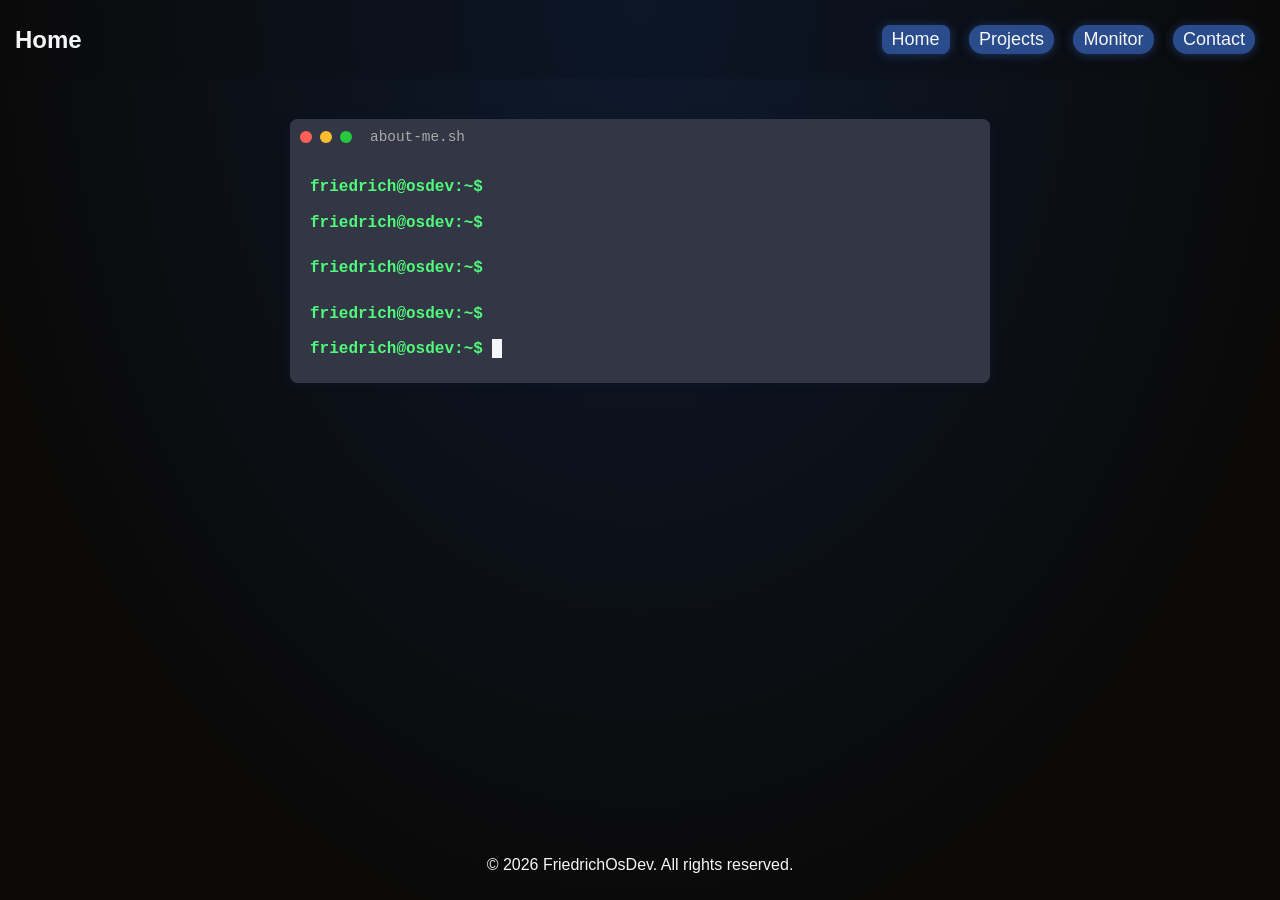
<file: index.html>
<!DOCTYPE html>
<html lang="en">
<head>
    <meta charset="UTF-8">
    <meta name="viewport" content="width=device-width, initial-scale=1.0">
    <title>FriedrichOsDev</title>
    <link rel="stylesheet" href="style.css">
</head>
<body>
    <header class="header">
        <p>Home</p>
        <div>
            <a class="button-link header-link-active" href="index.html">Home</a>
            <a class="button-link" href="projects.html">Projects</a>
            <a class="button-link" href="monitor.php">Monitor</a>
            <a class="button-link header-link-last" href="contact.html">Contact</a>
        </div>
    </header>
    <main>
        <section class="about-section">
            <div class="terminal-window">
                <div class="terminal-header">
                    <span class="dot red"></span>
                    <span class="dot yellow"></span>
                    <span class="dot green"></span>
                    <span class="terminal-title">about-me.sh</span>
                </div>
                <div class="terminal-body">
                    <p class="terminal-line"><span class="prompt">friedrich@osdev:~$</span> <span class="command"></span></p>
                    <p class="response"></p>
                    
                    <p class="terminal-line"><span class="prompt">friedrich@osdev:~$</span> <span class="command"></span></p>
                    <p class="response-tags"></p>
                    
                    <p class="terminal-line"><span class="prompt">friedrich@osdev:~$</span> <span class="command"></span></p>
                    <p class="response-tags"></p>
                    
                    <p class="terminal-line"><span class="prompt">friedrich@osdev:~$</span> <span class="command"></span></p>
                    <p class="response"></p>

                    <p class="terminal-line"><span class="prompt">friedrich@osdev:~$</span> <span class="cursor"></span></p>
                </div>
            </div>
        </section>
    </main>
    <footer class="footer">
        <p>&copy; 2026 FriedrichOsDev. All rights reserved.</p>
    </footer>
    <script src="script.js"></script>
</body>
</html>
</file>
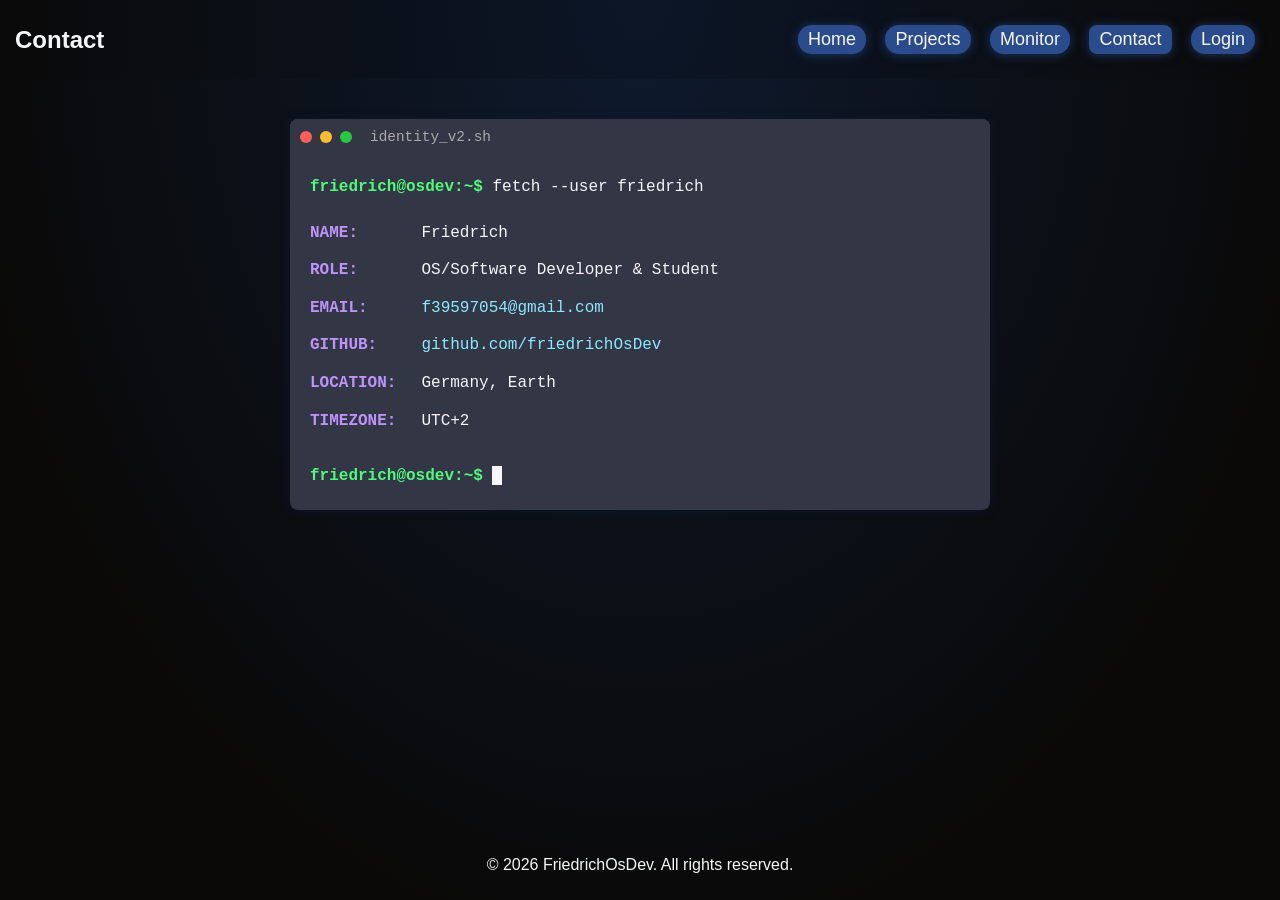
<file: contact.html>
<!DOCTYPE html>
<html lang="en">

<head>
    <meta charset="UTF-8">
    <meta name="viewport" content="width=device-width, initial-scale=1.0">
    <title>FriedrichOsDev</title>
    <link rel="stylesheet" href="style.css">
</head>

<body>
    <header class="header">
        <p>Contact</p>
        <div>
            <a class="button-link" href="index.php">Home</a>
            <a class="button-link" href="projects.html">Projects</a>
            <a class="button-link" href="monitor.php">Monitor</a>
            <a class="button-link header-link-active" href="contact.html">Contact</a>
            <a class="button-link header-link-last" href="login.php">Login</a>
        </div>
    </header>
    <main>
        <section class="contact-section">
            <div class="terminal-window">
                <div class="terminal-header">
                    <span class="dot red"></span>
                    <span class="dot yellow"></span>
                    <span class="dot green"></span>
                    <span class="terminal-title">identity_v2.sh</span>
                </div>
                <div class="terminal-body">
                    <p class="terminal-line"><span class="prompt">friedrich@osdev:~$</span> fetch --user friedrich</p>

                    <div class="contact-grid">
                        <div class="contact-key">NAME:</div>
                        <div class="contact-value">Friedrich</div>

                        <div class="contact-key">ROLE:</div>
                        <div class="contact-value">OS/Software Developer & Student</div>

                        <div class="contact-key">EMAIL:</div>
                        <div class="contact-value"><a href="mailto:f39597054@gmail.com">f39597054@gmail.com</a></div>

                        <div class="contact-key">GITHUB:</div>
                        <div class="contact-value"><a href="https://github.com/friedrichOsDev"
                                target="_blank">github.com/friedrichOsDev</a></div>

                        <div class="contact-key">LOCATION:</div>
                        <div class="contact-value">Germany, Earth</div>

                        <div class="contact-key">TIMEZONE:</div>
                        <div class="contact-value">UTC+2</div>
                    </div>

                    <p class="terminal-line" style="margin-top: 30px;">
                        <span class="prompt">friedrich@osdev:~$</span> <span class="cursor"></span>
                    </p>
                </div>
            </div>
        </section>
    </main>
    <footer class="footer">
        <p>&copy; 2026 FriedrichOsDev. All rights reserved.</p>
    </footer>
</body>

</html>
</file>
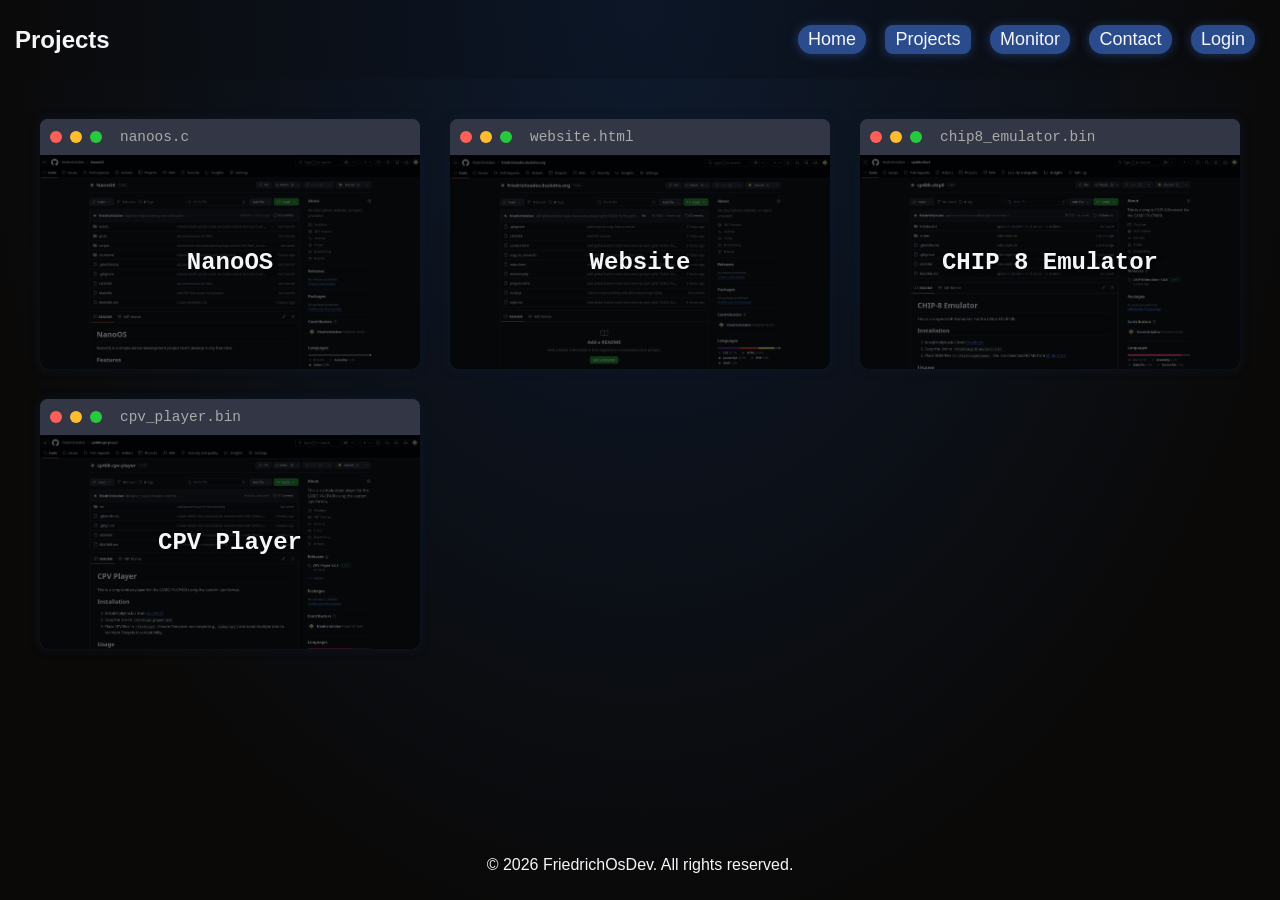
<file: projects.html>
<!DOCTYPE html>
<html lang="en">

<head>
    <meta charset="UTF-8">
    <meta name="viewport" content="width=device-width, initial-scale=1.0">
    <title>FriedrichOsDev</title>
    <link rel="stylesheet" href="style.css">
</head>

<body>
    <header class="header">
        <p>Projects</p>
        <div>
            <a class="button-link" href="index.php">Home</a>
            <a class="button-link header-link-active" href="projects.html">Projects</a>
            <a class="button-link" href="monitor.php">Monitor</a>
            <a class="button-link" href="contact.html">Contact</a>
            <a class="button-link header-link-last" href="login.php">Login</a>
        </div>
    </header>
    <main>
        <section class="project-section">
            <div class="project-grid">
                <div class="project-card">
                    <div class="terminal-header">
                        <span class="dot red"></span>
                        <span class="dot yellow"></span>
                        <span class="dot green"></span>
                        <span class="terminal-title">nanoos.c</span>
                    </div>
                    <div class="project-content">
                        <div class="project-preview">
                            <img src="img/nanoos.png" alt="nanoos.png">
                            <h3>NanoOS</h3>
                        </div>
                        <div class="project-overlay">
                            <p class="prompt">$ cat info.txt</p>
                            <p class="response">NanoOS is a simple kernel development project that I am developing in my
                                free time.</p>
                            <div class="project-actions">
                                <a href="https://github.com/friedrichOsDev/NanoOS" target="_blank" class="button-link">Source Code</a>
                            </div>
                        </div>
                    </div>
                </div>
                <div class="project-card">
                    <div class="terminal-header">
                        <span class="dot red"></span>
                        <span class="dot yellow"></span>
                        <span class="dot green"></span>
                        <span class="terminal-title">website.html</span>
                    </div>
                    <div class="project-content">
                        <div class="project-preview">
                            <img src="img/friedrichosdev.duckdns.org.png" alt="friedrichosdev.duckdns.org.png">
                            <h3>Website</h3>
                        </div>
                        <div class="project-overlay">
                            <p class="prompt">$ cat info.txt</p>
                            <p class="response">This is my personal website, which showcases my projects and skills.</p>
                            <div class="project-actions">
                                <a href="https://github.com/friedrichOsDev/friedrichosdev.duckdns.org" target="_blank" class="button-link">Source Code</a>
                            </div>
                        </div>
                    </div>
                </div>
                <div class="project-card">
                    <div class="terminal-header">
                        <span class="dot red"></span>
                        <span class="dot yellow"></span>
                        <span class="dot green"></span>
                        <span class="terminal-title">chip8_emulator.bin</span>
                    </div>
                    <div class="project-content">
                        <div class="project-preview">
                            <img src="img/chip8_emulator.png" alt="chip8_emulator.png">
                            <h3>CHIP 8 Emulator</h3>
                        </div>
                        <div class="project-overlay">
                            <p class="prompt">$ cat info.txt</p>
                            <p class="response">This is a simple CHIP-8 Emulator for the CASIO FX-CP400.</p>
                            <div class="project-actions">
                                <a href="https://github.com/friedrichOsDev/cp400-chip8" target="_blank" class="button-link">Source
                                    Code</a>
                            </div>
                        </div>
                    </div>
                </div>
                <div class="project-card">
                    <div class="terminal-header">
                        <span class="dot red"></span>
                        <span class="dot yellow"></span>
                        <span class="dot green"></span>
                        <span class="terminal-title">cpv_player.bin</span>
                    </div>
                    <div class="project-content">
                        <div class="project-preview">
                            <img src="img/cpv_player.png" alt="cpv_player.png">
                            <h3>CPV Player</h3>
                        </div>
                        <div class="project-overlay">
                            <p class="prompt">$ cat info.txt</p>
                            <p class="response">This is a simple video player for the CASIO FX-CP400 using the custom
                                .cpv format.</p>
                            <div class="project-actions">
                                <a href="https://github.com/friedrichOsDev/cp400-cpv-player" target="_blank" class="button-link">Source
                                    Code</a>
                            </div>
                        </div>
                    </div>
                </div>
            </div>
        </section>
    </main>
    <footer class="footer">
        <p>&copy; 2026 FriedrichOsDev. All rights reserved.</p>
    </footer>
</body>

</html>
</file>
<file: style.css>
/**
 * Global Style
 */

:root {
    /* Backgrounds */
    --bg-dark: #0a0908;
    --bg-gradient-top: #0e1a2e;
    --bg-header: #0c1627;
    --bg-terminal: rgb(51, 54, 68);
    --bg-terminal-dark: rgb(36, 38, 50);
    --bg-overlay: rgba(51, 54, 68, 0.95);
    --card-bg: #2d2d2d;

    /* Accents & UI */
    --accent-blue: rgb(42, 75, 140);
    --accent-blue-hover: rgb(62, 95, 160);
    --shadow-color: rgba(14, 26, 46, 0.75);

    /* Text */
    --text-main: #f5f6f7;
    --text-dim: #aaa;

    /* Terminal & Syntax */
    --prompt-green: #50fa7b;
    --tag-bg: #44475a;
    --tag-text: #8be9fd;
    --folder-blue: #4da6ff;
    --asm-orange: #ffb86c;
    --python-purple: #bd93f9;
    --css-pink: #ff79c6;
    --html-yellow: #f1fa8c;
    --terminal-red: #ff5f56;
    --terminal-yellow: #ffbd2e;
    --terminal-green: #27c93f;
}

body {
    background: radial-gradient(
            ellipse at top,
            var(--bg-gradient-top) 0%,
            var(--bg-dark) 75%,
            var(--bg-dark) 100%
        )
        no-repeat fixed;
    min-height: 100vh;
    display: flex;
    flex-direction: column;
    margin: 0;
    padding: 0;
    font-family: "Segoe UI", Tahoma, Geneva, Verdana, sans-serif;
    font-weight: normal;
    font-size: 16px;
    color: var(--text-main);
}

.button-link {
    display: inline-block;
    font-size: 18px;
    margin-right: 15px;
    margin-top: 5px;
    margin-bottom: 5px;
    padding-left: 10px;
    padding-right: 10px;
    padding-top: 4px;
    padding-bottom: 4px;
    text-decoration: none;
    color: var(--text-main);
    background-color: var(--accent-blue);
    box-shadow: 0px 1px 10px 1px rgba(42, 75, 140, 0.5);
    border-radius: 14px;
    transition: ease-in-out 0.15s;
}

.button-link:hover {
    background-color: var(--accent-blue-hover);
    border-radius: 8px;
}

.header {
    display: flex;
    justify-content: space-between;
    align-items: center;
    padding: 10px;
    background: radial-gradient(
            ellipse at top,
            var(--bg-header) 0%,
            var(--bg-dark) 75%,
            var(--bg-dark) 100%
        )
        no-repeat fixed;
    position: sticky;
    top: 0;
    z-index: 1000;
}

.header p {
    margin: 0;
    padding: 5px;
    font-weight: bolder;
    font-size: x-large;
}

.header div {
    margin: 5px;
    padding: 5px;
}

.header-link-last {
    margin-right: 5px;
}

.header-link-active {
    border-radius: 8px;
}

.footer {
    display: flex;
    justify-content: center;
    align-items: center;
    padding: 10px;
    margin-top: auto;
}

@media (max-width: 650px) {
    .header {
        flex-direction: column;
        justify-content: center;
    }

    .header div {
        display: flex;
        flex-direction: column;
    }

    .header p {
        text-align: center;
        margin-bottom: 10px;
    }

    .header div a {
        margin: 5px 0;
        text-align: center;
    }

    .header-link-last {
        margin-right: 0;
    }

    .terminal-body .response-tags {
        margin: 10px 20px 10px 10px;
    }

    .terminal-body .response-tags a,
    .terminal-body .response-tags .ls-folder {
        display: block;
        width: 100%;
        margin-bottom: 5px;
        text-align: center;
    }

    .footer {
        flex-direction: column;
        text-align: center;
    }
}

/**
 * index.html
 */

.about-section {
    display: flex;
    justify-content: center;
    padding: 40px 20px;
}

.terminal-window {
    width: 100%;
    max-width: 700px;
    background-color: var(--bg-terminal);
    border-radius: 8px;
    box-shadow: 0 0 10px var(--shadow-color);
    overflow: hidden;
    display: flex;
    flex-direction: column;
    font-family: "Courier New", Courier, monospace;
    transition: transform 0.2s ease;
}

.terminal-window:hover {
    transform: translateY(-5px);
}

.terminal-header {
    background-color: var(--bg-terminal);
    padding: 10px;
    display: flex;
    align-items: center;
    gap: 8px;
}

.dot {
    width: 12px;
    height: 12px;
    border-radius: 50%;
}

.red {
    background-color: var(--terminal-red);
}
.yellow {
    background-color: var(--terminal-yellow);
}
.green {
    background-color: var(--terminal-green);
}

.terminal-title {
    color: var(--text-dim);
    font-size: 0.9rem;
    margin-left: 10px;
}

.terminal-body {
    padding: 20px;
    color: var(--text-main);
    line-height: 1.6;
}

.terminal-line {
    margin: 0;
}

.prompt {
    color: var(--prompt-green);
    font-weight: bold;
}

.response {
    color: var(--text-main);
    margin-bottom: 10px;
    margin-top: 10px;
    margin-left: 10px;
}

.response-tags {
    margin: 10px 10px 10px 10px;
    display: flex;
    gap: 10px;
    flex-wrap: wrap;
}

.response-tags span,
.response-tags a {
    background-color: var(--tag-bg);
    color: var(--tag-text);
    padding-left: 8px;
    padding-right: 8px;
    padding-top: 3px;
    padding-bottom: 2px;
    border-radius: 4px;
    font-size: 0.9rem;
}

.response-tags .ls-folder {
    color: var(--folder-blue);
}

.response-tags a {
    cursor: pointer;
    text-decoration: none;
    transition: text-decoration 0.2s ease;
}

.response-tags a:hover {
    text-decoration: underline;
}

.response-tags .language-asm {
    color: var(--asm-orange);
}

.response-tags .language-c {
    color: var(--prompt-green);
}

.response-tags .language-python {
    color: var(--python-purple);
}

.response-tags .language-css {
    color: var(--css-pink);
}

.response-tags .language-html {
    color: var(--html-yellow);
}

.response-tags .language-js {
    color: var(--html-yellow);
}

.cursor {
    display: inline-block;
    width: 10px;
    height: 1.2rem;
    background-color: currentColor;
    vertical-align: text-bottom;
    animation: blink 1s infinite;
}

@keyframes blink {
    0%,
    100% {
        opacity: 1;
    }
    50% {
        opacity: 0;
    }
}

/**
 * projects.html
 */

.project-section {
    display: flex;
    justify-content: center;
    padding: 40px 20px;
}

.project-grid {
    display: grid;
    grid-template-columns: repeat(auto-fit, minmax(300px, 1fr));
    gap: 30px;
    max-width: 1200px;
    width: 100%;
    margin: 0 auto;
}

.project-card {
    display: flex;
    flex-direction: column;
    height: 250px;
    background-color: var(--card-bg);
    border-radius: 8px;
    overflow: hidden;
    cursor: pointer;
    box-shadow: 0 0 10px var(--shadow-color);
    font-family: "Courier New", Courier, monospace;
    transition: transform 0.2s ease;
}

.project-content {
    position: relative;
    flex-grow: 1;
    display: flex;
    flex-direction: column;
    justify-content: space-between;
}

.project-preview {
    width: 100%;
    height: 100%;
    display: flex;
    justify-content: center;
    align-items: center;
    background-color: var(--bg-terminal-dark);
    background-size: cover;
    background-position: center;
    position: relative;
}

.project-preview img {
    position: absolute;
    width: 100%;
    height: 100%;
    object-fit: cover;
    filter: brightness(0.4);
}

.project-preview h3 {
    position: relative;
    z-index: 2;
    font-size: 1.5rem;
    color: var(--text-main);
    text-shadow: 2px 2px 4px rgba(0, 0, 0, 0.8);
    margin: 0;
}

.project-overlay {
    position: absolute;
    top: 0;
    left: 0;
    width: 100%;
    height: 100%;
    background: var(--bg-overlay);
    display: flex;
    flex-direction: column;
    justify-content: flex-start;
    align-items: flex-start;
    opacity: 0;
    transition: opacity 0.3s ease;
    color: var(--text-main);
    padding: 20px;
    box-sizing: border-box;
    overflow-y: auto;
    z-index: 10;
}

.project-card:hover .project-overlay {
    opacity: 1;
}

.project-card:hover {
    transform: translateY(-5px);
}

.project-overlay .prompt {
    margin: 0 0 10px 0;
    font-size: 0.9rem;
}

.project-overlay .response {
    margin: 0 0 20px 0;
    font-size: 0.9rem;
    line-height: 1.4;
}

.project-actions {
    margin-top: auto;
    width: 100%;
    display: flex;
    justify-content: flex-end;
}

/**
 * monitor.php
 */

.monitor-section {
    padding: 40px 20px;
    display: flex;
    justify-content: center;
}

.monitor-grid {
    display: grid;
    grid-template-columns: repeat(auto-fit, minmax(300px, 1fr));
    gap: 30px;
    max-width: 1200px;
    width: 100%;
    margin: 0 auto;
}

.monitor-card {
    background-color: var(--bg-terminal);
    border-radius: 8px;
    box-shadow: 0 0 10px var(--shadow-color);
    font-family: "Courier New", Courier, monospace;
    overflow: hidden;
    display: flex;
    flex-direction: column;
    transition: transform 0.2s ease;
}

.monitor-card:hover {
    transform: translateY(-5px);
}

.card-content {
    padding: 25px;
    flex-grow: 1;
    display: flex;
    flex-direction: column;
    justify-content: space-between;
}

.sys-info-card {
    grid-column: 1 / -1;
    flex: 1 1 auto;
    max-width: 100%;
}

.monitor-value {
    font-size: 2.5rem;
    font-weight: bold;
    text-align: center;
    margin-bottom: 20px;
    color: var(--text-main);
    text-shadow: 0 0 10px rgba(80, 250, 123, 0.2);
}

.progress-container {
    background-color: var(--bg-dark);
    height: 12px;
    border-radius: 6px;
    overflow: hidden;
    border: 1px solid var(--tag-bg);
}

.progress-bar {
    height: 100%;
    width: 0%;
    transition:
        width 0.5s cubic-bezier(0.4, 0, 0.2, 1),
        background-color 0.3s ease;
    background: linear-gradient(90deg, var(--prompt-green), var(--tag-text));
}

.system-info p {
    margin: 10px 0;
    font-size: 1.1rem;
    padding-bottom: 5px;
}

.system-info .prompt {
    display: inline-block;
    margin-right: 5px;
    min-width: 0;
}

/**
 * contact.html
 */

.contact-section {
    display: flex;
    justify-content: center;
    padding: 40px 20px;
}

.contact-grid {
    display: grid;
    grid-template-columns: auto 1fr;
    gap: 12px 25px;
    margin-top: 20px;
}

.contact-key {
    color: var(--python-purple);
    font-weight: bold;
}

.contact-value a {
    color: var(--tag-text);
    text-decoration: none;
}

.contact-value a:hover {
    text-decoration: underline;
}

/**
 * login.php
 */

.login-section {
    display: flex;
    justify-content: center;
    padding: 40px 20px;
}
 
.response-input {
    margin: 10px 0 10px 10px;
    background: transparent;
    border: none;
    border-bottom: 2px solid var(--tag-bg);
    color: var(--text-main);
    font-family: "Courier New", Courier, monospace;
    font-size: 1rem;
    padding: 5px;
    outline: none;
    transition: border-color 0.2s;
}

.response-input:focus {
    border-bottom-color: var(--prompt-green);
}

.response-error {
    margin: 10px 0 10px 10px;
}

.error-active {
    color: var(--terminal-red);
    font-weight: bold;
}

.error-none {
    color: var(--prompt-green);
    font-weight: bold;
}

.response-button {
    margin: 10px 0 10px 10px;
    background-color: var(--tag-bg);
    color: var(--tag-text);
    border: none;
    padding-left: 8px;
    padding-right: 8px;
    padding-top: 3px;
    padding-bottom: 2px;
    border-radius: 4px;
    font-size: 0.9rem;
    font-family: "Courier New", Courier, monospace;
    cursor: pointer;
    transition: opacity 0.2s;
}

.response-button:hover {
    opacity: 0.8;
}
</file>
